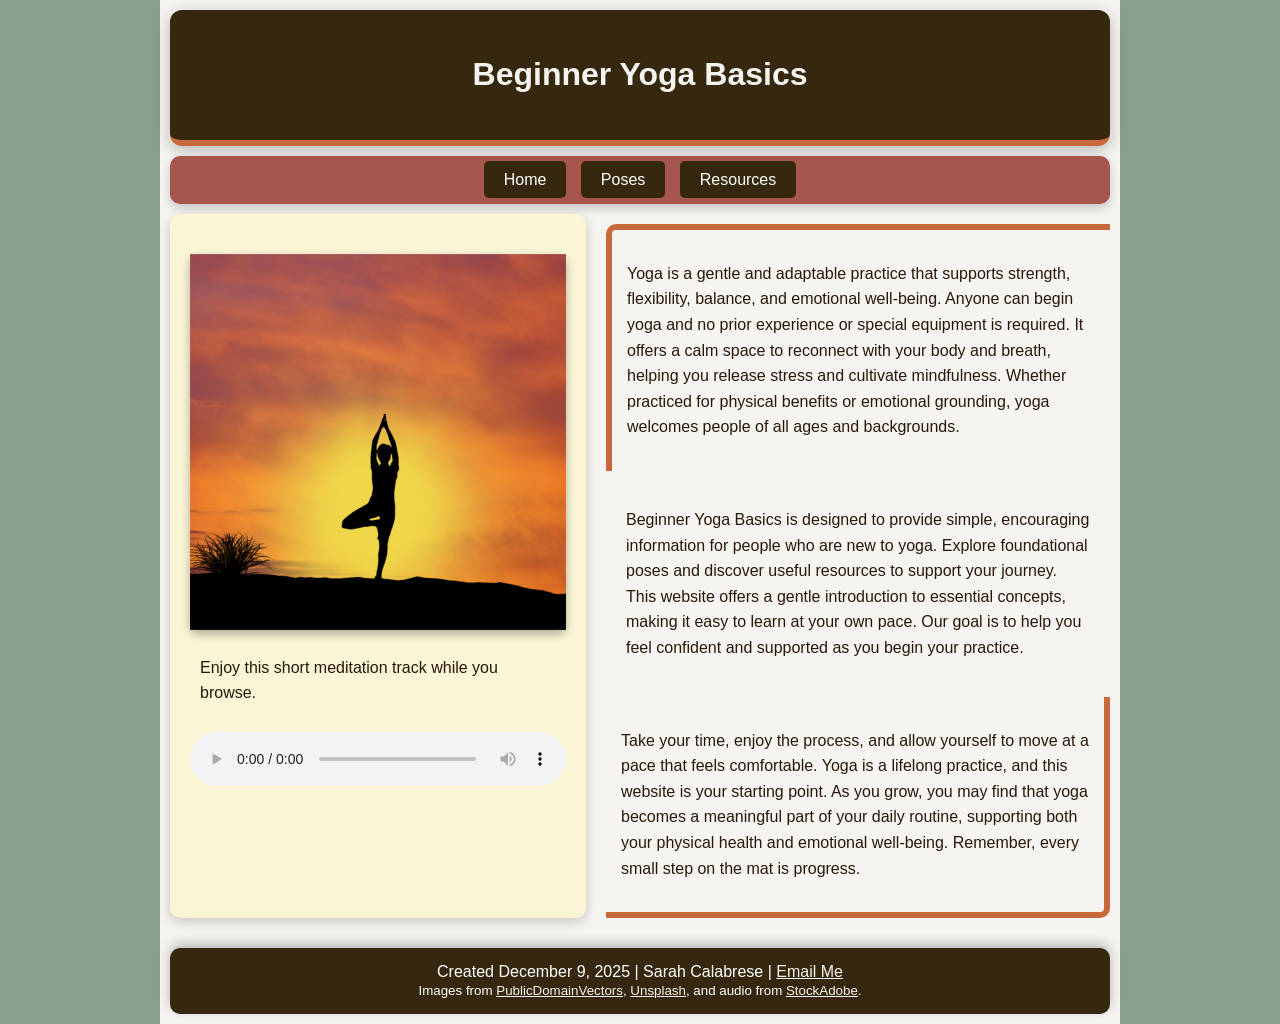
<file: index.html>
<!DOCTYPE html>
<html lang="en">
<!-- Author: Sarah Calabrese
     Date: December 9, 2025
	Index, Poses and Resources pages use inline CSS
	Index uses embedded.-->
<head>
    <meta charset="UTF-8">
    <title>Beginner Yoga Basics – Home</title>
    <link rel="stylesheet" href="main.css">
    <style> /* embedded CSS */
    .intro-box {
        background-color: #F6F4F0;
        border-left: 6px solid #C9693B;
        border-top: 6px solid #C9693B;
        padding: 15px;
        margin-top: 20px;
        border-radius: 10px 0 0 0;
    }
    .intro-box-end {
        background-color: #F6F4F0;
        border-right: 6px solid #C9693B;
        border-bottom: 6px solid #C9693B;
        padding: 15px;
        border-radius: 0 0 10px 0;
    }
</style>
</head>
<body>
    <div class="wrapper"><!-- Wrapper uses box model: fixed width, centered page, and interior padding -->
        <header><!-- Header styled in external CSS for consistent design across pages -->
            <h1>Beginner Yoga Basics</h1>
        </header>
        <nav>
            <a href="index.html">Home</a>
            <a href="poses.html">Poses</a>
            <a href="resources.html">Resources</a>
        </nav>
        <main class="home-layout"><!-- Home page uses a 2-column flexbox layout -->
            <div class="home-left"><!-- Left column displays the featured yoga image and audio player -->
                <div class="intro-image-box">
                    <img src="SunsetPose.png" alt="Person practicing yoga at sunset" width="400" height="300">
                </div>
                <p style="margin-top: 15px; padding: 10px;">
                    Enjoy this short meditation track while you browse.
                </p>
                <audio controls style="width: 100%;"><!-- Audio element includes controls so users can start and stop playback -->
                    <source src="zengarden.m4a" type="audio/mp4">
                    Your browser does not support the audio element.
                </audio>
            </div>
            <div class="home-right">
                <div class="intro-box"><!-- intro-box uses embedded CSS -->
                    <p>Yoga is a gentle and adaptable practice that supports strength, flexibility,
                    balance, and emotional well-being. Anyone can begin yoga and no prior experience
                    or special equipment is required. It offers a calm space to reconnect with your 
                    body and breath, helping you release stress and cultivate mindfulness. Whether 
                    practiced for physical benefits or emotional grounding, yoga welcomes people of 
                    all ages and backgrounds.</p>
                </div>
                <p style="padding: 20px;"><!-- This paragraph uses inline CSS -->
                    Beginner Yoga Basics is designed to provide simple, encouraging information for
                    people who are new to yoga. Explore foundational poses and
                    discover useful resources to support your journey. This website offers a gentle 
                    introduction to essential concepts, making it easy to learn at your own pace. 
                    Our goal is to help you feel confident and supported as you begin your practice.
                </p>
                <div class="intro-box-end"><!-- intro-box-end creates a visual closing using border styles -->
                    <p>Take your time, enjoy the process, and allow yourself to move at a pace that feels
                    comfortable. Yoga is a lifelong practice, and this website is your starting point.
                    As you grow, you may find that yoga becomes a meaningful part of your daily routine,
                    supporting both your physical health and emotional well-being. Remember, every small 
                    step on the mat is progress.</p>
                </div>
            </div>
        </main>
		<footer>
    Created December 9, 2025 | Sarah Calabrese |
    <a href="mailto:portfolio@example.com" style="color:#F6F4F0;">Email Me</a>
	<br>
<small>
Images from 
    <a href="https://publicdomainvectors.org" target="_blank" style="color:#F6F4F0;">PublicDomainVectors</a>,
    <a href="https://unsplash.com" target="_blank" style="color:#F6F4F0;">Unsplash</a>,
and audio from 
    <a href="https://stock.adobe.com" target="_blank" style="color:#F6F4F0;">StockAdobe</a>.
</small>
</footer>
    </div> <!-- End Wrapper -->
</body>
</html>
</file>
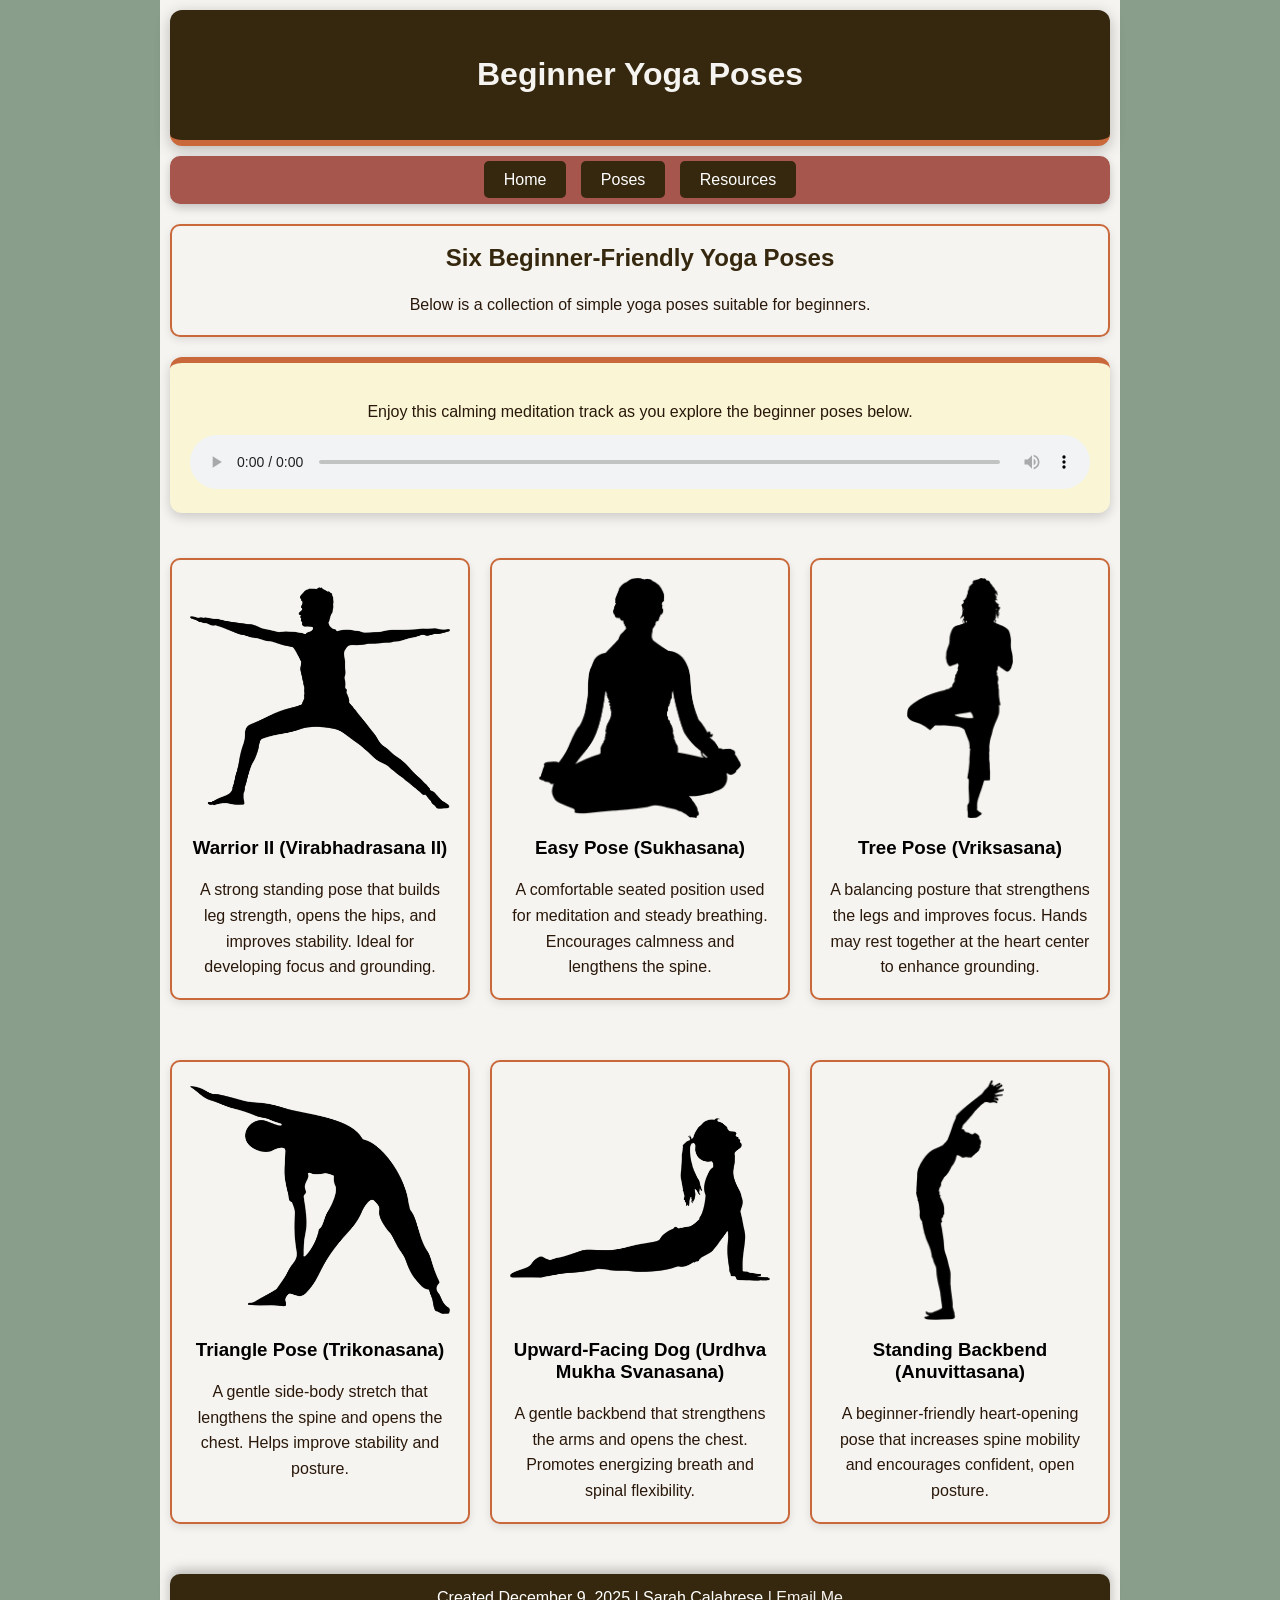
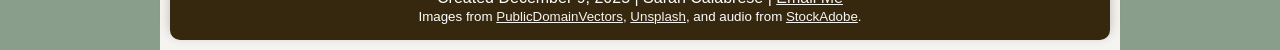
<file: poses.html>
<!DOCTYPE html>
<html lang="en">
<!-- Author: Sarah Calabrese
     Date: December 9, 2025
	Index, Poses and Resources pages use inline CSS
	Index uses embedded.-->
<head>
	<meta charset="UTF-8">
	<title>Beginner Yoga Basics – Poses</title>
    <link rel="stylesheet" href="main.css">
</head>
<body>
    <div class="wrapper">
        <header>
            <h1>Beginner Yoga Poses</h1>
        </header>
        <nav>
            <a href="index.html">Home</a>
            <a href="poses.html">Poses</a>
            <a href="resources.html">Resources</a>
        </nav>
        <main>
            <div class="yoga-card"><!-- yoga-card class creates a reusable card style for multiple page elements -->
    <h2>Six Beginner-Friendly Yoga Poses</h2>
    <p>Below is a collection of simple yoga poses suitable for beginners.
	</p>
</div>
    <div class="music-box"> 
    <p style="text-align:center; margin-bottom: 10px;"> <!-- This paragraph uses inline CSS -->
        Enjoy this calming meditation track as you explore the beginner poses below.
    </p>
    <audio controls style="width: 100%;">
        <source src="zengarden.m4a" type="audio/mp4">
        Your browser does not support the audio element.
    </audio>
</div>
 <section class="poses-grid"><!-- Grid layout displays six beginner poses in three columns -->
    <div class="yoga-card">
        <img src="warrior2.png"
     alt="Warrior II Pose"
     width="400" height="400">
        <h3>Warrior II (Virabhadrasana II)</h3>
        <p>A strong standing pose that builds leg strength, opens the hips, and improves stability. Ideal for developing focus and grounding.</p>
    </div>
    <div class="yoga-card">
        <img src="easy.png"
     alt="Easy Pose"
     width="400" height="400">
        <h3>Easy Pose (Sukhasana)</h3>
        <p>A comfortable seated position used for meditation and steady breathing. Encourages calmness and lengthens the spine.</p>
    </div>
    <div class="yoga-card">
        <img src="tree.png"
     alt="Tree Pose"
     width="400" height="400">

        <h3>Tree Pose (Vriksasana)</h3>
        <p>A balancing posture that strengthens the legs and improves focus. Hands may rest together at the heart center to enhance grounding.</p>
    </div>
    <div class="yoga-card">
      <img src="triangle.png"
     alt="Triangle Pose"
     width="400" height="400">
        <h3>Triangle Pose (Trikonasana)</h3>
        <p>A gentle side-body stretch that lengthens the spine and opens the chest. Helps improve stability and posture.</p>
    </div>
    <div class="yoga-card">
       <img src="updog.png"
     alt="Upward-Facing Dog Pose"
     width="400" height="350">
        <h3>Upward-Facing Dog (Urdhva Mukha Svanasana)</h3>
        <p>A gentle backbend that strengthens the arms and opens the chest. Promotes energizing breath and spinal flexibility.</p>
    </div>
    <div class="yoga-card">
        <img src="standing.png"
     alt="Standing Backbend Pose"
     width="400" height="400">
        <h3>Standing Backbend (Anuvittasana)</h3>
        <p>A beginner-friendly heart-opening pose that increases spine mobility and encourages confident, open posture.</p>
    </div>
</section>
        </main>
        <footer>
    Created December 9, 2025 | Sarah Calabrese |
    <a href="mailto:portfolio@example.com" style="color:#F6F4F0;">Email Me</a>
	<br>
<small>
Images from 
    <a href="https://publicdomainvectors.org" target="_blank" style="color:#F6F4F0;">PublicDomainVectors</a>,
    <a href="https://unsplash.com" target="_blank" style="color:#F6F4F0;">Unsplash</a>,
and audio from 
    <a href="https://stock.adobe.com" target="_blank" style="color:#F6F4F0;">StockAdobe</a>.
</small>
</footer>
    </div>
</body>
</html>
</file>
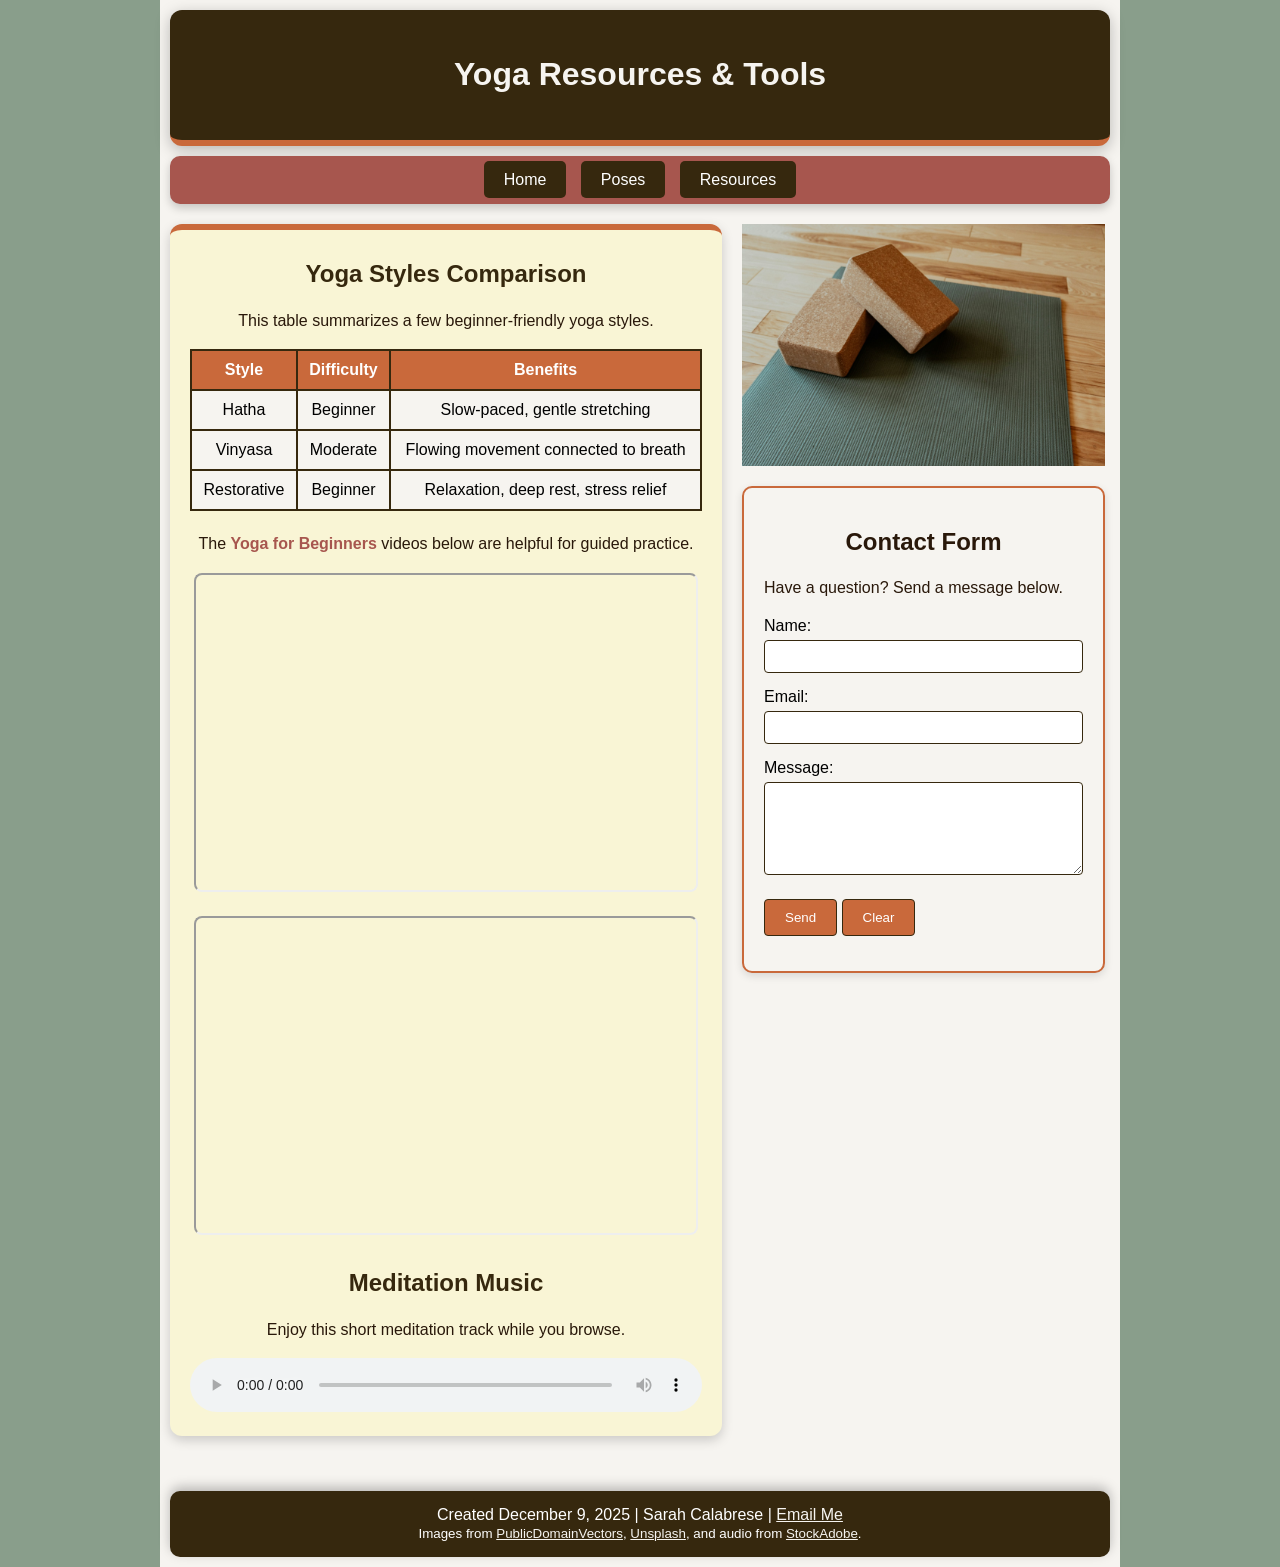
<file: resources.html>
<!DOCTYPE html>
<html lang="en">
<!-- Author: Sarah Calabrese
     Date: December 9, 2025
	Index, Poses and Resources pages use inline CSS
	Index uses embedded.-->
<head>
    <meta charset="UTF-8">
    <title>Beginner Yoga Basics – Resources</title>
    <link rel="stylesheet" href="main.css">
</head>
<body>
    <div class="wrapper">
        <header>
            <h1>Yoga Resources & Tools</h1>
        </header>
        <nav>
            <a href="index.html">Home</a>
            <a href="poses.html">Poses</a>
            <a href="resources.html">Resources</a>
        </nav>
        <main class="resources-layout">
            <section class="resources-left">
                <div class="resources-box">
                    <h2>Yoga Styles Comparison</h2><!-- Table presents yoga styles in an easy-to-read comparison format -->
                    <p>This table summarizes a few beginner-friendly yoga styles.</p>
                    <table>
                        <tr>
                            <th>Style</th>
                            <th>Difficulty</th>
                            <th>Benefits</th>
                        </tr>
                        <tr>
                            <td>Hatha</td>
                            <td>Beginner</td>
                            <td>Slow-paced, gentle stretching</td>
                        </tr>
                        <tr>
                            <td>Vinyasa</td>
                            <td>Moderate</td>
                            <td>Flowing movement connected to breath</td>
                        </tr>
                        <tr>
                            <td>Restorative</td>
                            <td>Beginner</td>
                            <td>Relaxation, deep rest, stress relief</td>
                        </tr>
                    </table>
                    <p>
                        The <span style="color:#A7564E; font-weight: bold;">Yoga for Beginners</span><!-- This paragraph uses inline CSS -->
                        videos below are helpful for guided practice.
                    </p>
                    <iframe width="500" height="315"
                        src="https://www.youtube.com/embed/v7AYKMP6rOE"
                        title="Beginner Yoga Video"
                        allowfullscreen></iframe>
                    <iframe width="500" height="315"
                        src="https://www.youtube.com/embed/4pKly2JojMw"
                        title="Gentle Yoga Routine"
                        allowfullscreen></iframe>
                    <h2>Meditation Music</h2>
                    <p>Enjoy this short meditation track while you browse.</p>
                    <audio controls style="width: 100%;">
                        <source src="zengarden.m4a" type="audio/mp4">
                        Your browser does not support the audio element.
                    </audio>
                </div>
            </section>
            <section class="resources-right">
                <img src="yogamat.jpg"
                      alt="Yoga mat and blocks"
     width="600" height="400">
              <div class="form-card">
    <h2>Contact Form</h2>
    <p>Have a question? Send a message below.</p>
    <form action="mailto:portfolio@example.com"
      method="post"
      enctype="text/plain">
    <label for="name">Name:</label><!-- Form labels use for/id pairing for accessibility and screen reader support -->
    <input id="name" type="text" name="name">
    <label for="email">Email:</label>
    <input id="email" type="email" name="email">
    <label for="message">Message:</label>
    <textarea id="message" name="message" rows="5"></textarea>
    <input type="submit" value="Send">
    <input type="reset" value="Clear">
		</form>
			</div>
            </section>
        </main>
		<footer>
    Created December 9, 2025 | Sarah Calabrese |
    <a href="mailto:portfolio@example.com" style="color:#F6F4F0;">Email Me</a>
	<br>
<small>
Images from 
    <a href="https://publicdomainvectors.org" target="_blank" style="color:#F6F4F0;">PublicDomainVectors</a>,
    <a href="https://unsplash.com" target="_blank" style="color:#F6F4F0;">Unsplash</a>,
and audio from 
    <a href="https://stock.adobe.com" target="_blank" style="color:#F6F4F0;">StockAdobe</a>.
</small>
</footer>
    </div>
</body>
</html>
</file>
<file: main.css>
/* Author: Sarah C.
   Course: CISW 327 – Fall 2025
   Stylesheet controlling:
   - Box model wrapper
   - Shared header/nav/footer styling
   - Two-column & multi-column page layouts
   - Table, form, media, image styles */
body {
    font-family: Arial, Helvetica, sans-serif; /* Body styles create the main background color and font for the entire site */
    margin: 0;
    padding: 0;
    background-color: #899E8B;
}
.wrapper {
    width: 960px; /* Wrapper uses the box model: fixed max width, padding, and auto-centering */
    margin: 0 auto;
    padding: 10px;
    background-color: #F6F4F0;
    box-sizing: border-box;
}
header {
    text-align: center; /* Header styled with a dark background, border accent, and centered title */
    padding: 25px;
    background-color: #36280E;
    color: #F6F4F0;
    border-radius: 12px;
    border-bottom: 6px solid #C9693B;
    box-shadow: 0 4px 15px rgba(0,0,0,0.25);
    margin: 0 0 10px 0;
}
h2 {
    color: #29180A;
    text-align: center;
}
p {
    color: #29180A;
    line-height: 1.6;
}

img {			
    max-width: 100%;	/* Global image settings ensure all images scale correctly and stay centered */
    height: auto;
    display: block;
}
nav {
    background-color: #A7564E;
    padding: 15px;
    text-align: center;
    box-shadow: 0 4px 10px rgba(0,0,0,0.20);
    border-radius: 10px;
}
nav a {
    text-decoration: none;
    color: white;
    padding: 10px 20px;
    margin: 0 5px;
    background-color: #36280E;
    border-radius: 5px;
}
nav a:hover {
    background-color: #C9693B;
}
.home-layout { /* Home page uses a two-column flexbox layout to position image and text side-by-side */
    display: flex;
    gap: 20px;
}
.home-left {
    flex: 0 0 40%;
    background-color: #F9F5D5;
    padding: 20px;
    border-radius: 10px;
    box-shadow: 0 4px 12px rgba(0,0,0,0.18);
    margin-top: 10px;
}
.home-right {
    flex: 1;
}
.intro-image-box {
    margin-top: 20px;
    box-shadow: 0 4px 10px rgba(0,0,0,0.30);
    border-radius: 6px;
}
.yoga-card {
    background-color: #F6F4F0;
    border: 2px solid #C9693B;
    border-radius: 10px;
    box-shadow: 0 3px 8px rgba(0,0,0,0.10); /* Shadows and border-radius create depth and soften card edges */

    text-align: center;
    padding: 18px;
    margin: 20px 0;
}
.yoga-card h2 {
    margin-top: 0;
    color: #36280E;
}
.yoga-card p {
    margin-bottom: 0;
    color: #29180A;
}
.yoga-card img { /* object-fit: contain keeps entire pose images visible without cropping */

    width: 100%;
    height: 240px;
    object-fit: contain;
    background-color: transparent;
    border-radius: 8px;
    display: block;
    margin: 0 auto 10px;
}
.poses-grid { /* Poses page uses a 3-column CSS grid to align pose cards evenly */
    display: grid;
    grid-template-columns: repeat(3, 1fr);
    gap: 20px;
    margin-top: 20px;
}
.music-box {
    background: #F9F5D5;
    padding: 20px;
    border-radius: 12px;
    margin-bottom: 25px;
    border-top: 6px solid #C9693B;
    box-shadow: 0 4px 12px rgba(0,0,0,0.18);
}
.resources-layout {
    display: grid;
    grid-template-columns: 3fr 2fr;
    gap: 20px;
    margin-top: 20px;
}
.resources-right {
    padding-right: 5px;
}
.resources-right img {
    margin-bottom: 20px;
}
.resources-box {
    background: #F9F5D5;
    padding: 20px;
    border-radius: 12px;
    margin-bottom: 25px;
    border-top: 6px solid #C9693B;
    box-shadow: 0 4px 12px rgba(0,0,0,0.18);
	text-align: center;
}
.resources-box iframe {
    margin-bottom: 20px;
    border-radius: 8px;
}
.resources-box h2 {
    margin-top: 10px;
    color: #36280E;
}
table {
    width: 100%;
    border-collapse: collapse;
    margin-bottom: 20px;
}
table, th, td {
    border: 2px solid #36280E;
}
th {
    background-color: #C9693B;
    color: white;
    padding: 10px;
}
td {
    background-color: #F6F4F0;
    padding: 10px;
}
.form-card {
    background-color: #F6F4F0;
    border: 2px solid #C9693B;
    border-radius: 10px;
    box-shadow: 0 3px 8px rgba(0,0,0,0.12);
    padding: 20px;
    margin-top: 20px;
    text-align: left;
}
form input, form textarea {
    width: 100%;
    padding: 8px;
    margin-top: 5px;
    margin-bottom: 15px;
    border: 1px solid #36280E;
    border-radius: 4px;
    box-sizing: border-box;
}
form input[type="submit"],
form input[type="reset"] {
    width: auto;
    background-color: #C9693B;
    color: white;
    cursor: pointer;
    padding: 10px 20px;
}
form input[type="submit"]:hover,
form input[type="reset"]:hover {
    background-color: #A7564E;
}
footer {
    background-color: #36280E;
    color: white;
    text-align: center;
    padding: 15px;
    margin-top: 30px;
    border-radius: 10px;
    box-shadow: 0 -4px 12px rgba(0,0,0,0.25);
}
</file>
